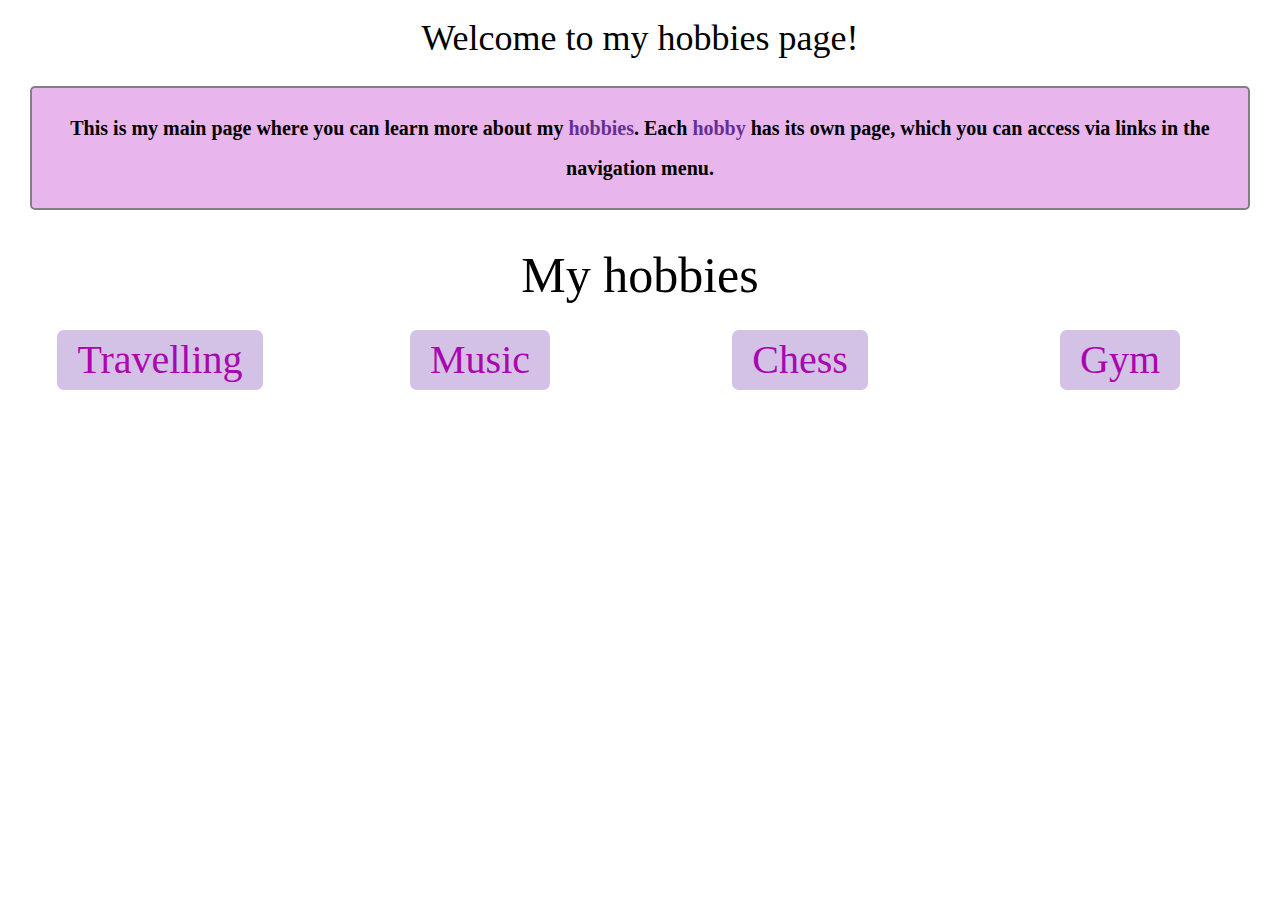
<file: index.html>
<!DOCTYPE html>
<html lang="uk">
<head>
    <meta charset="UTF-8"> 
    <meta name="viewport" content="width-device-width, initial scale=1.0">
    <title> My hobbies</title>
    <link rel="stylesheet" href="css/styles.css">
</head>
<body>
            <h1 class="main-title">Welcome to my hobbies page!</h1>
            <div class="intro-box">
                <p class="intro-text">This is my main page where you can learn more about my <span class="highlight">hobbies</span>. Each <span class="highlight">hobby</span> has its own page, which you can access via links in the navigation menu.
                </p>

            </div>
            <div>
                <h2 class="hobbies-title">My hobbies</h2>

    <nav>
        <ul class="nav-list">
            <li><a href="./pages/travel.html" class="nav-link">Travelling</a></li>
            <li><a href="./pages/music.html" class="nav-link">Music</a></li>            
            <li><a href="./pages/chess.html" class="nav-link">Chess</a></li>            
            <li><a href="./pages/gym.html" class="nav-link">Gym</a></li>
        </ul>
    </nav>
            </div>

        
</body>
</html>
</file>
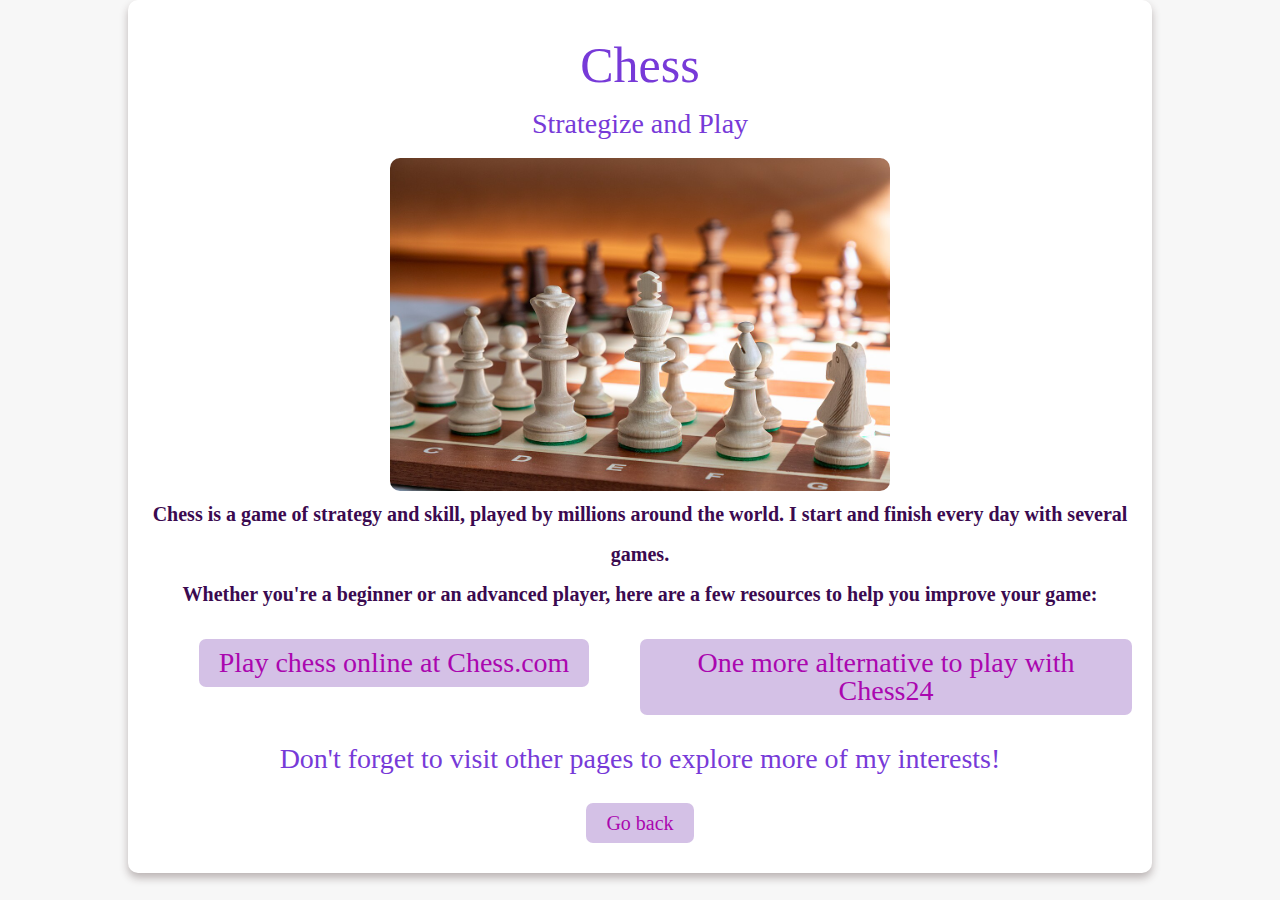
<file: pages/chess.html>
<!DOCTYPE html>
<html lang="uk">
<head>
    <meta charset="UTF-8">
    <meta name="viewport" content="width-device-width, initial scale=1.0">
    <title>Chess</title>
    <link rel="stylesheet" href="../css/styles-pages.css">
    </head>
<body>

    <div class="container">
        <h1 class="main-title">Chess</h1>
        <h2 class="subtitle">Strategize and Play</h2>
        <img class=img src="../images/chess.jpg" alt="picture of a chessboard">
        <p class="description">Chess is a game of strategy and skill, played by millions around the world. I start and finish every day with several games. <br> Whether you're a beginner or an advanced player, here are a few resources to help you improve your game:</p>
        
        <ul class="list">
            <li>
                <a class="button" href="https://www.chess.com" target="_blank" title="Chess.com - online chess games">Play chess online at Chess.com</a>
            </li>
            <li>
                <a class="button" href="https://chessking.com/" target="_blank" title="Chess24 - play and learn chess">One more alternative to play with Chess24</a>
            </li>
        </ul>

        <p class="footer-paragraph">Don't forget to visit other pages to explore more of my interests!</p>
        <a class="footer-link" href="../index.html">Go back</a>
    </div>
</body>
</html>
</file>
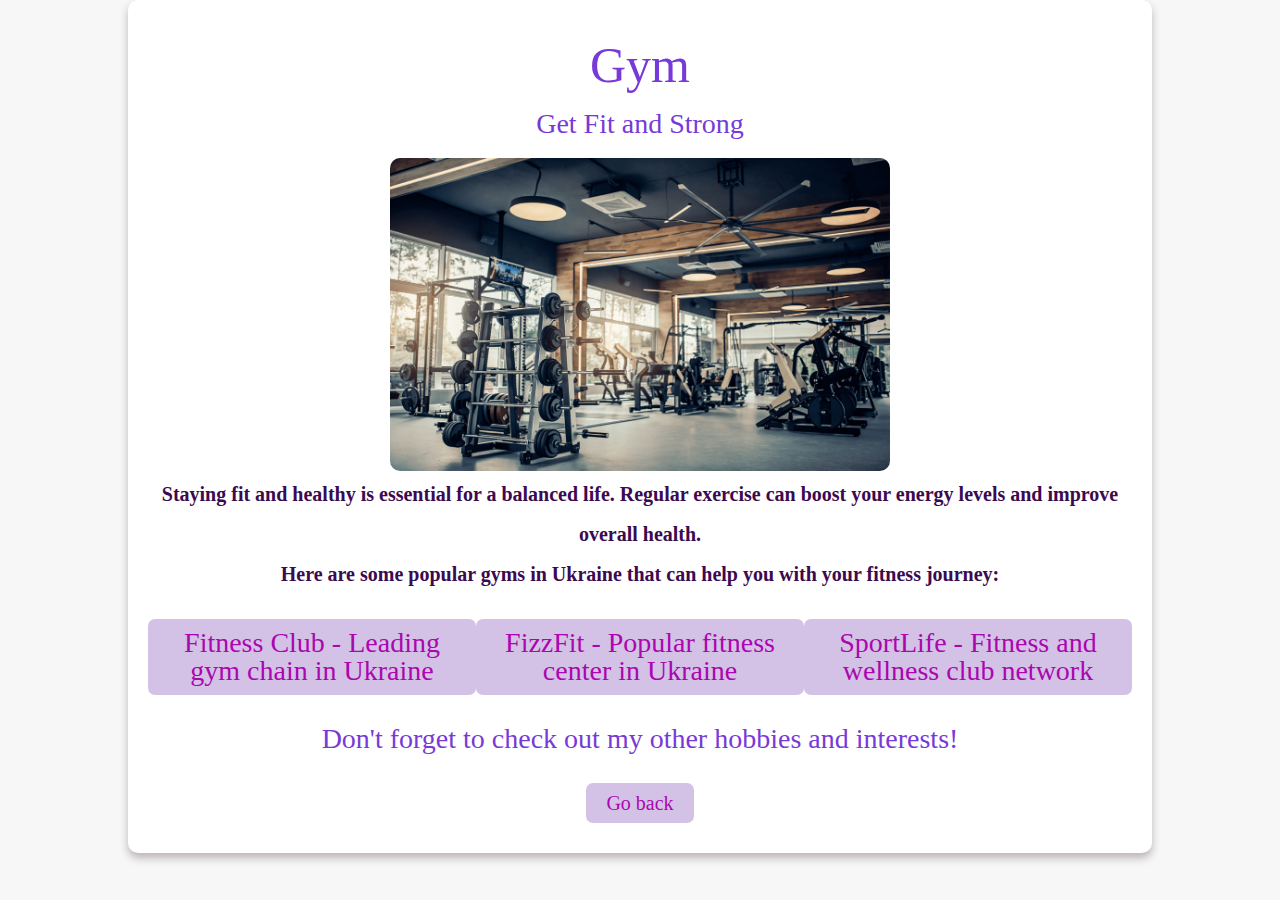
<file: pages/gym.html>
<!DOCTYPE html>
<html lang="uk">
<head>
    <meta charset="UTF-8">
    <meta name="viewport" content="width-device-width, initial scale=1.0">
    <title>Gym</title>
    <link rel="stylesheet" href="../css/styles-pages.css">
</head>
<body>
      
    <div class="container">
        <h1 class="main-title">Gym</h1>
        <h2 class="subtitle">Get Fit and Strong</h2>
        <img class='img' src="../images/gym.png" alt="picture of gym equipment and hall">
        <p class="description">Staying fit and healthy is essential for a balanced life. Regular exercise can boost your energy levels and improve overall health.<br> Here are some popular gyms in Ukraine that can help you with your fitness journey:</p>
        
        <ul class="list">
            <li>
                <a class='button' href="https://www.fitnessclub.com.ua" target="_blank" title="Fitness Club - Ukraine's leading gym chain">Fitness Club - Leading gym chain in Ukraine</a>
            </li>
            <li>
                <a class='button' href="https://www.fizzfit.com.ua" target="_blank" title="FizzFit - Popular fitness center in Ukraine">FizzFit - Popular fitness center in Ukraine</a>
            </li>
            <li>
                <a class='button' href="https://www.sportlife.ua" target="_blank" title="SportLife - Fitness and wellness club">SportLife - Fitness and wellness club network</a>
            </li>
        </ul>

        <p class="footer-paragraph">Don't forget to check out my other hobbies and interests!</p>
        <a class="footer-link" href="../index.html">Go back</a>
    </div>
</body>
</html>
</file>
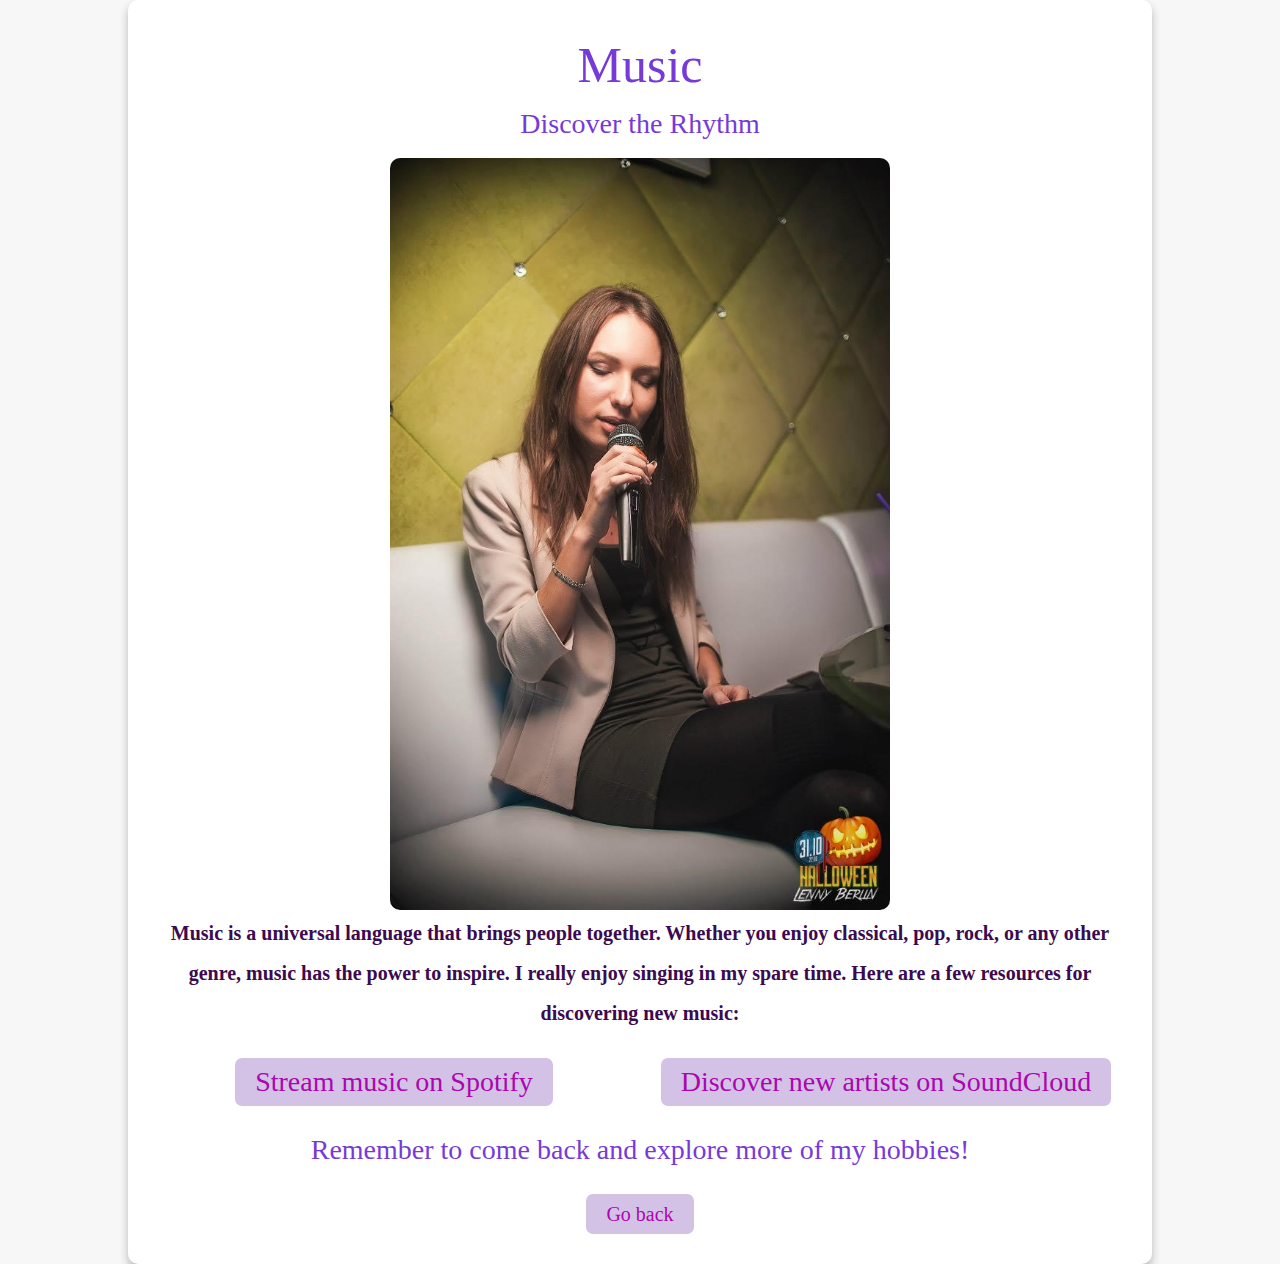
<file: pages/music.html>
<!DOCTYPE html>
<html lang="uk">
<head>
    <meta charset="UTF-8">
    <meta name="viewport" content="width-device-width, initial scale=1.0">
    <title>Music</title>
    <link rel="stylesheet" href="../css/styles-pages.css">
</head>
<body>
      
    <div class="container">
        <h1 class="main-title">Music</h1>
        <h2 class="subtitle">Discover the Rhythm</h2>
        <img class=img src="../images/singing.jpg" alt="picture me while singing">
        <p class="description"> Music is a universal language that brings people together. Whether you enjoy classical, pop, rock, or any other genre, music has the power to inspire. I really enjoy singing in my spare time. Here are a few resources for discovering new music:</p>
        
        <ul class="list">
            <li>
                <a class="button" href="https://www.spotify.com" target="_blank" title="Spotify - music streaming">Stream music on Spotify</a>
            </li>
            <li>
                <a class="button" href="https://www.soundcloud.com" target="_blank" title="SoundCloud - discover new artists">Discover new artists on SoundCloud</a>
            </li>
        </ul>

        <p class="footer-paragraph">Remember to come back and explore more of my hobbies!</p>
        <a class="footer-link" href="../index.html">Go back</a>
    </div>
</body>
</html>
</file>
<file: css/styles.css>
/* http://meyerweb.com/eric/tools/css/reset/ 
   v2.0 | 20110126
   License: none (public domain)
*/

html, body, div, span, applet, object, iframe,
h1, h2, h3, h4, h5, h6, p, blockquote, pre,
a, abbr, acronym, address, big, cite, code,
del, dfn, em, img, ins, kbd, q, s, samp,
small, strike, strong, sub, sup, tt, var,
b, u, i, center,
dl, dt, dd, ol, ul, li,
fieldset, form, label, legend,
table, caption, tbody, tfoot, thead, tr, th, td,
article, aside, canvas, details, embed, 
figure, figcaption, footer, header, hgroup, 
menu, nav, output, ruby, section, summary,
time, mark, audio, video {
	margin: 0;
	padding: 0;
	border: 0;
	font-size: 100%;
	font: inherit;
	vertical-align: baseline;
}
/* HTML5 display-role reset for older browsers */
article, aside, details, figcaption, figure, 
footer, header, hgroup, menu, nav, section {
	display: block;
}
body {
	line-height: 1;
}
ol, ul {
	list-style: none;
}
blockquote, q {
	quotes: none;
}
blockquote:before, blockquote:after,
q:before, q:after {
	content: '';
	content: none;
}
table {
	border-collapse: collapse;
	border-spacing: 0;
}


/* my style */

.main-title {
    text-align: center;
    font-size: 36px;
    margin-top: 20px;
}

.intro-box {
    margin: 30px; 
    padding: 20px 20px; 
    border: 2px solid gray; 
    background-color: rgb(232, 182, 236); 
    text-align: center;
    border-radius: 5px;
    box-shadow: 5px;
}

.intro-text {
    font-size: 20px; 
    line-height: 40px;
    font-weight: 700;
    font-family: Georgia, 'Times New Roman', Times, serif;
}

.highlight {
    color: rgb(101, 48, 150);
}

.hobbies-title {
    text-align: center;
    font-size: 50px;
    margin-top: 40px;
}

.nav-list {
    list-style-type: none;
    text-align: center;
    display: flex;
    width: 100%;
}

.nav-list li {
    flex: 1;
    text-align: center;

}

.nav-link {
    color:rgb(170, 7, 175);
    font-size: 40px;
    display: inline-block;
    padding: 10px 20px;
    margin: 30px;
    background-color:rgb(212, 193, 230);
    color: rgb(170, 7, 175);
    text-align: center;
    text-decoration: none;
    border-radius: 7px;
    transition: background-color 0.3s ease;
}

.nav-link:hover {
    text-decoration:dotted ;
    outline: dotted rgb(158, 13, 98);
}
</file>
<file: css/styles-pages.css>
/* http://meyerweb.com/eric/tools/css/reset/ 
   v2.0 | 20110126
   License: none (public domain)
*/
* {
    box-sizing: border-box;
}

html, body, div, span, applet, object, iframe,
h1, h2, h3, h4, h5, h6, p, blockquote, pre,
a, abbr, acronym, address, big, cite, code,
del, dfn, em, img, ins, kbd, q, s, samp,
small, strike, strong, sub, sup, tt, var,
b, u, i, center,
dl, dt, dd, ol, ul, li,
fieldset, form, label, legend,
table, caption, tbody, tfoot, thead, tr, th, td,
article, aside, canvas, details, embed, 
figure, figcaption, footer, header, hgroup, 
menu, nav, output, ruby, section, summary,
time, mark, audio, video {
	margin: 0;
	padding: 0;
	border: 0;
	font-size: 100%;
	font: inherit;
	vertical-align: baseline;
}
/* HTML5 display-role reset for older browsers */
article, aside, details, figcaption, figure, 
footer, header, hgroup, menu, nav, section {
	display: block;
}
body {
	line-height: 1;
}
ol, ul {
	list-style: none;
}
blockquote, q {
	quotes: none;
}
blockquote:before, blockquote:after,
q:before, q:after {
	content: '';
	content: none;
}
table {
	border-collapse: collapse;
	border-spacing: 0;
}


/* my style */

body {
    font-family: Georgia, 'Times New Roman', Times, serif;
    display: flex;
    justify-content: center;
    margin: 0;
    padding: 0;
    align-items: center;
    text-align: center;
    background-color: #f7f7f7;

}

.container {
    width: 80%;
    background-color: white;
    padding: 20px;
    border-radius: 10px;
    box-shadow: 0 5px 8px rgba(187, 180, 180);
}

.main-title {
    font-size: 50px;
    margin: 20px 20px;
    color:rgb(119, 58, 216);
    font-weight: 500;
}
.subtitle {
    font-size: 28px;
    margin: 20px 20px;
    color:rgb(119, 58, 216);
    font-weight: 300;
}
.img {
    width: 500px;
    border-radius: 10px;
}

.description {
    font-size: 20px; 
    line-height: 40px;
    font-weight: 700; 
    text-align: center;
    color: rgb(59, 10, 80);
}

.list {
    list-style-type: none;
    text-align: center;
    display: flex;
    width: 100%;
}

.list li {
    flex: 1;
    text-align: center;
    margin-top: 15px;

}

.button {
    display: inline-block;
    padding: 10px 20px;
    background-color:rgb(212, 193, 230);
    color: rgb(170, 7, 175);
    font-size: 28px;
    text-align: center;
    text-decoration: none;
    border-radius: 7px;
    transition: background-color 0.3s ease;
    margin: 10px 0;
}

.button:hover {
    text-decoration:dotted ;
    outline: dotted rgb(158, 13, 98);
    background-color: rgb(41, 1, 41);
}

.footer-paragraph {
    font-size: 28px;
    margin: 20px 20px;
    color:rgb(119, 58, 216);
    font-weight: 300;
}

.footer-link {
    display: inline-block;
    padding: 10px 20px;
    background-color:rgb(212, 193, 230);
    color: rgb(170, 7, 175);
    font-size: 20px;
    text-align: center;
    text-decoration: none;
    border-radius: 7px;
    transition: background-color 0.3s ease;
    margin: 10px 0;
}
.footer-link:hover {
    text-decoration:dotted ;
    outline: dotted rgb(158, 13, 98);
    background-color: rgb(226, 218, 226);
}
</file>
